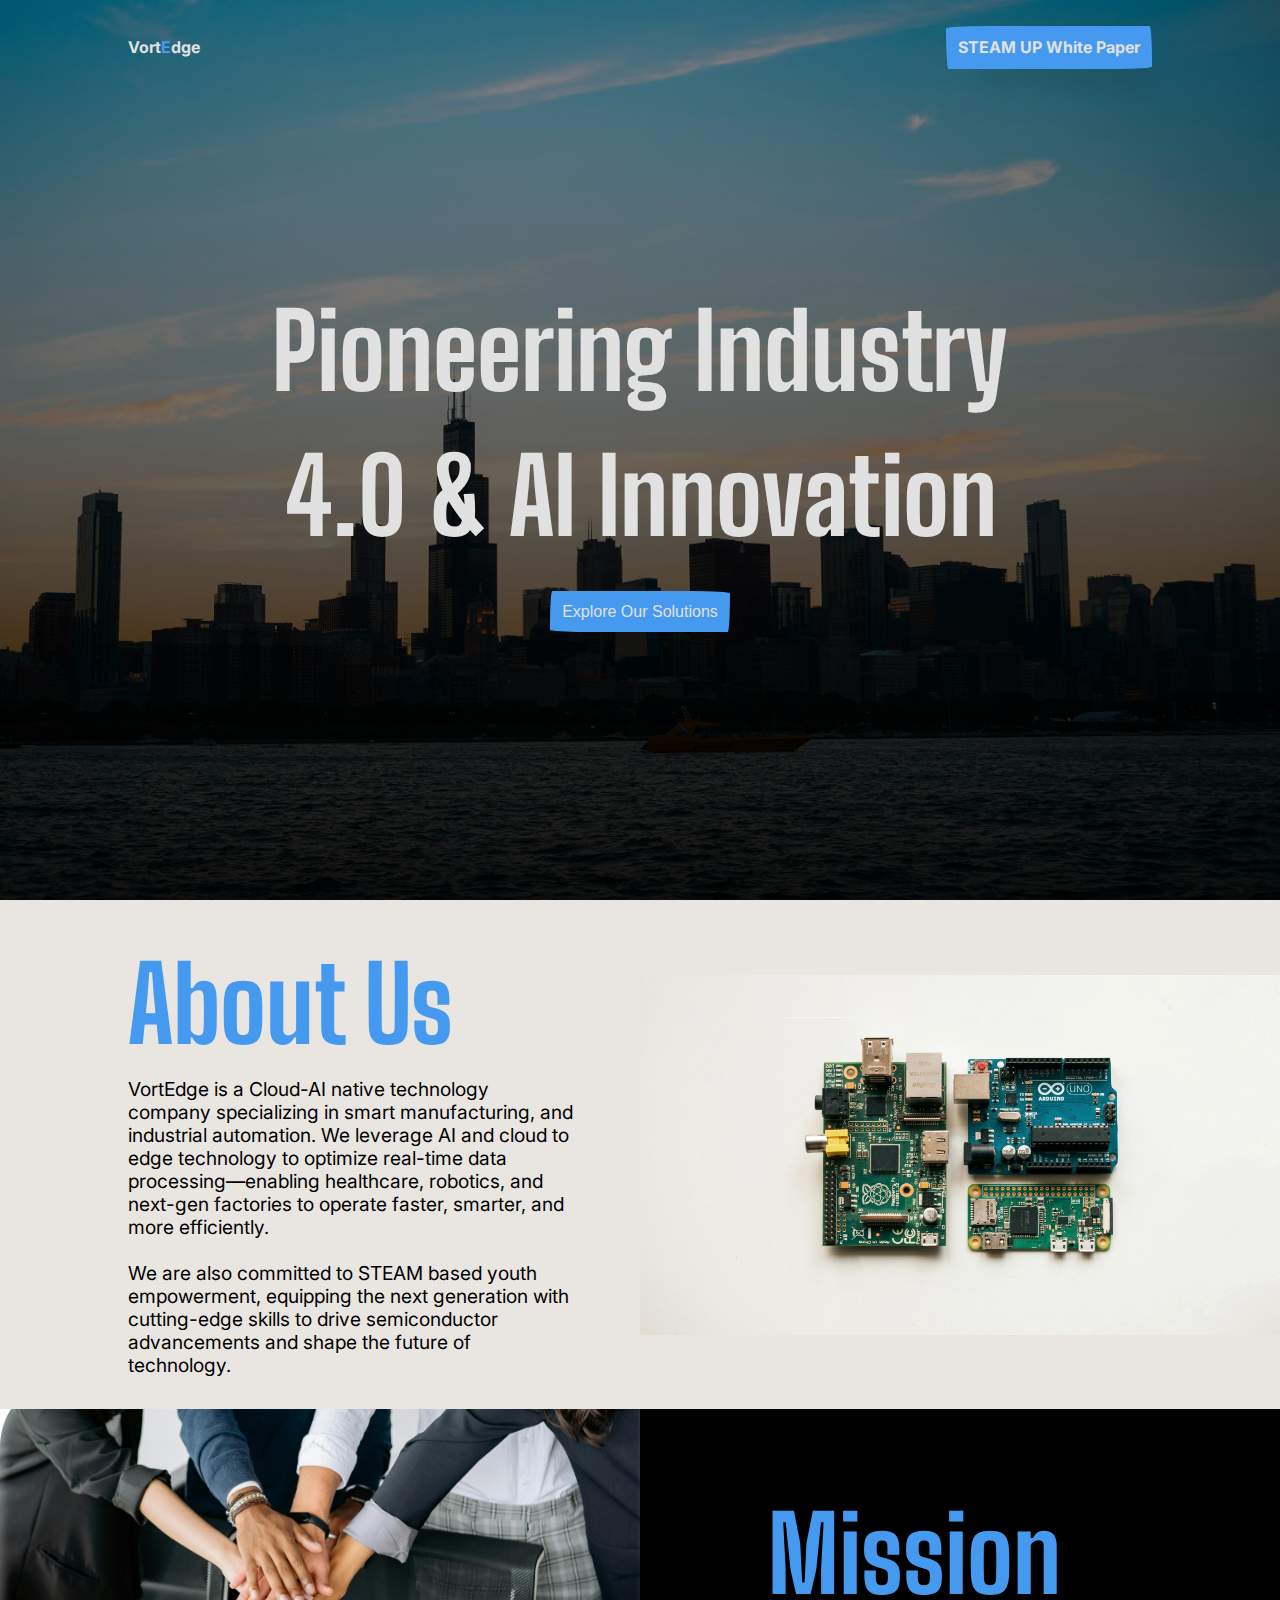
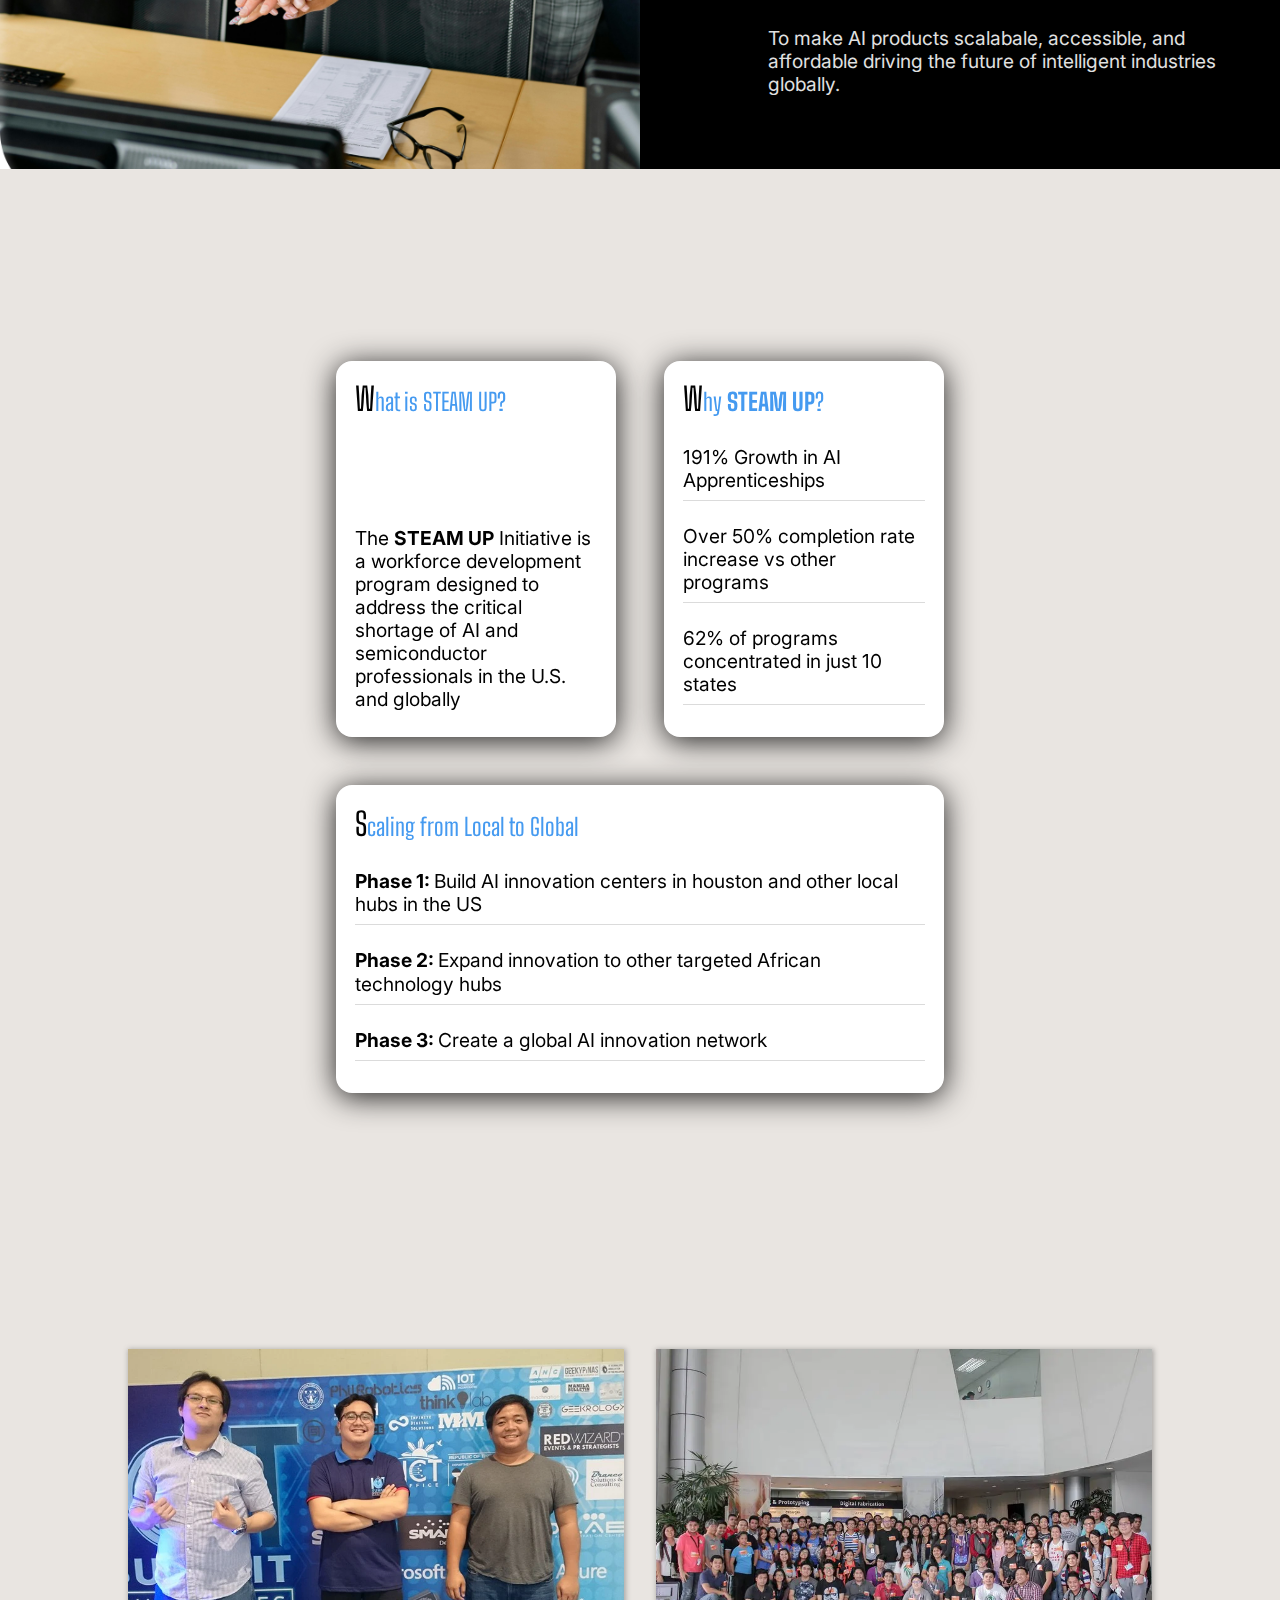
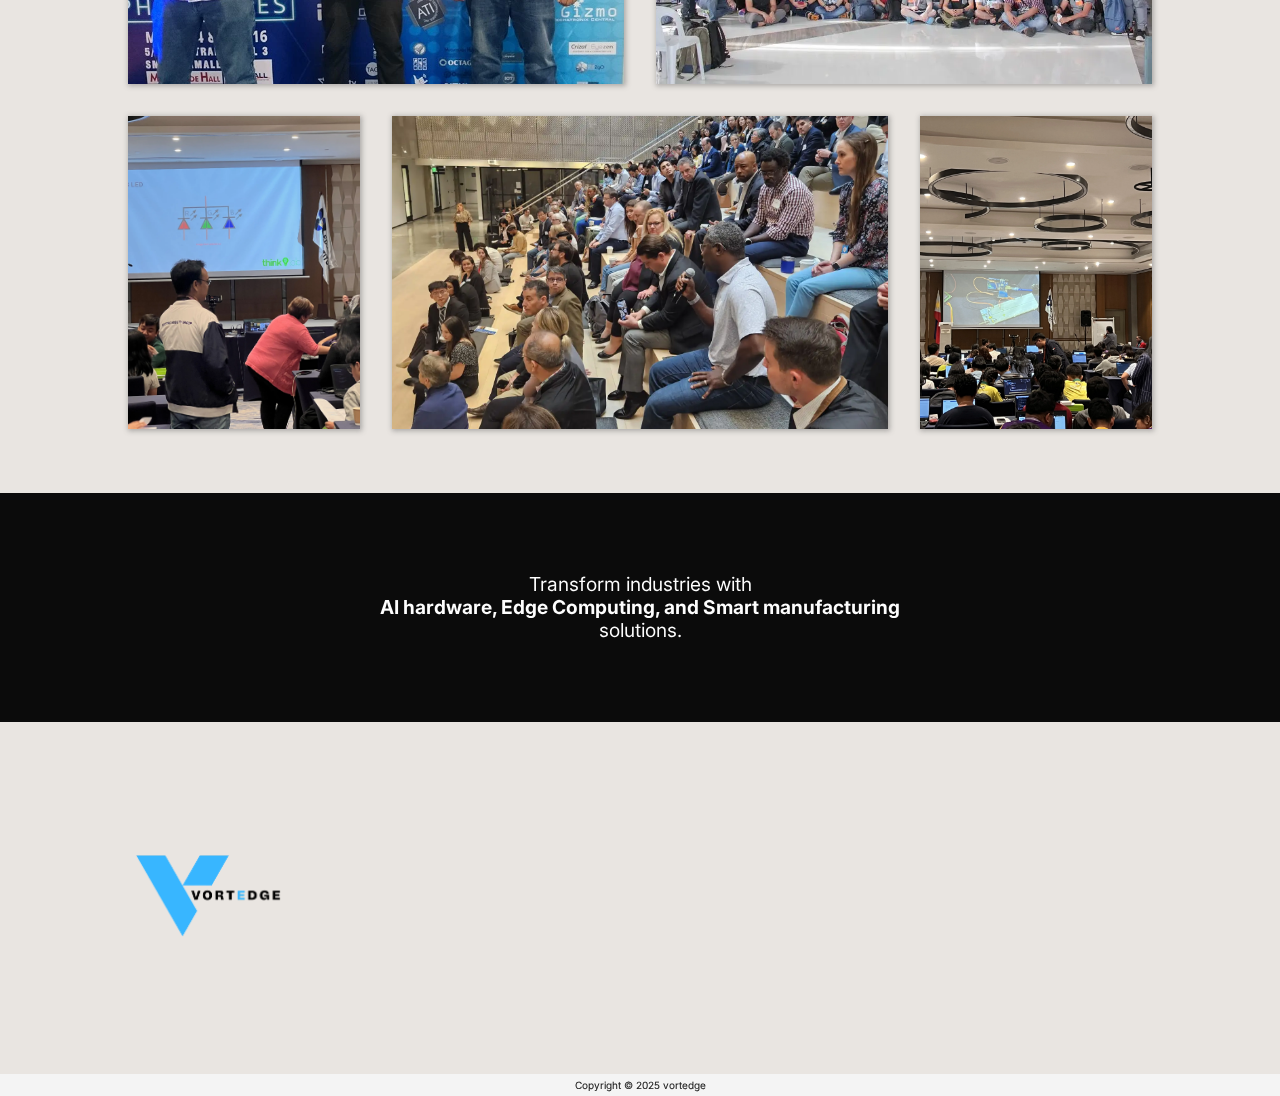
<file: index.html>
<!DOCTYPE html>
<html lang="en">
  <head>
    <meta charset="UTF-8" />
    <meta name="viewport" content="width=device-width, initial-scale=1" />
    <title>Vortedge: Partnership that gives you an edge.</title>
    <link rel="stylesheet" href="style.css" />
    <link rel="stylesheet" href="style-dark.css" />
    <link rel="stylesheet" href="cookie.css" />
    <link
      rel="shortcut icon"
      href="./assets/img/thumbnail.jpg"
      type="image/x-icon"
    />
    <!-- <link
      rel="stylesheet"
      href="https://cdn.jsdelivr.net/npm/@picocss/pico@1/css/pico.min.css"
    /> -->
    <link rel="preconnect" href="https://fonts.googleapis.com" />
    <link rel="preconnect" href="https://fonts.gstatic.com" crossorigin />
    <link
      href="https://fonts.googleapis.com/css2?family=Big+Shoulders:opsz@10..72&family=Inter:ital,opsz,wght@0,14..32,100..900;1,14..32,100..900&display=swap"
      rel="stylesheet"
    />
  </head>

  <body class="" id="home">



    <!-- Navigation -->
    <nav class="container-fluid nav">
      <a href="" class="links vortedge">
        <strong>Vort<span>E</span>dge</strong>
      </a>

      <a href="#contact" role="nav-link" class="links">
        <span> STEAM UP </span> White Paper</a
      >
    </nav>

    <!-- Hero Section -->
    <header class="header">
      <div class="header-container">
        <h1 class="heading-primary">Pioneering Industry 4.0 & AI Innovation</h1>
        <!-- <p class="">
          Transforming industries with AI hardware, edge computing, and smart
          manufacturing solutions.
        </p> -->
        <a href="#solutions" role="button">Explore Our Solutions</a>
      </div>
    </header>

    <!-- About Section -->
    <section id="about" class="about">
      <div class="about-container">
        <div class="">
          <h2 class="heading-primary">About Us</h2>
          <p>
            VortEdge is a Cloud-AI native technology company specializing in
            smart manufacturing, and industrial automation. We leverage AI and
            cloud to edge technology to optimize real-time data
            processing—enabling healthcare, robotics, and next-gen factories to
            operate faster, smarter, and more efficiently. <br />
            <br />
            We are also committed to STEAM based youth empowerment, equipping
            the next generation with cutting-edge skills to drive semiconductor
            advancements and shape the future of technology.
          </p>
        </div>
        <figure class="">
          <img src="./assets/img/embeded-systems.webp" alt="Manufacturing" />
        </figure>
      </div>
      <div class="about-container">
        <div class="">
          <h1 class="heading-primary">Mission</h1>
          <p>
            to make AI products scalabale, accessible, and affordable driving
            the future of intelligent industries globally.
          </p>
        </div>
        <figure class="">
          <img src="./assets/img/collaboration.webp" alt="Manufacturing" />
        </figure>
      </div>
    </section>

    <!-- Solutions Section -->
    <section class="business" id="solutions">
      <div class="business-card">
        <div class="">
          <h2 class="heading-secondary">What is STEAM UP?</h2>
          <p>
            The <strong>STEAM UP</strong> Initiative is a workforce development program
            designed to address the critical shortage of AI and semiconductor
            professionals in the U.S. and globally
          </p>
        </div>
      </div>

      <div class="business-card">
        <div class="">
          <h2 class="heading-secondary">Why <strong>STEAM UP</strong>?</h2>
          <ul>
            <li>
              <p>191% Growth in AI Apprenticeships</p>
            </li>
            <li>
              <p>Over 50% completion rate increase vs other programs</p>
            </li>
            <li>
              <p>62% of programs concentrated in just 10 states</p>
            </li>
          </ul>
        </div>
        <!-- <button>see more</button> -->
      </div>

      <div class="business-card">
        <div>
          <h2 class="heading-secondary">Scaling from Local to Global</h2>
          <ul>
            <li>
              <p>
                <strong>Phase 1: </strong>
                <span
                  >Build AI innovation centers in houston and other local hubs
                  in the US</span
                >
              </p>
            </li>
            <li>
              <p>
                <strong>Phase 2: </strong>
                <span
                  >Expand innovation to other targeted African technology
                  hubs</span
                >
              </p>
            </li>
            <li>
              <p>
                <strong>Phase 3: </strong>
                <span>Create a global AI innovation network</span>
              </p>
            </li>
          </ul>
        </div>
      </div>
    </section>

    <!-- Gallery Section -->
    <section class="gallery">
      <div class="gallery-container">
        <div class="gallery-grid">
          <figure>
            <img src="./assets/img/g3.webp" alt="" draggable="false"  />
          </figure>
          <figure>
            <img src="./assets/img/g4.webp" alt="" />
          </figure>
          <figure><img src="./assets/img/g1.webp" alt=""" /></figure>
          <figure>
            <img src="./assets/img/g6.webp" alt="Smart Manufacturing" />
          </figure>

          <figure>
            <img src="./assets/img/g2.webp" alt="Smart Manufacturing" />
          </figure>
        </div>
      </div>
    </section>

    <!-- Footer Section -->
    <!-- Footnote -->
    <section class="footnote">
      <p>Transform industries with</p>
      <p>
        <strong>AI hardware, Edge Computing, and Smart manufacturing</strong>
        <br />
        solutions.
      </p>
    </section>

    <!-- Contact Section -->
    <section class="contact flex" id="contact">
      <figure>
        <a href="#home">
          <img src="./assets/img/logo.png" alt="" class="logo" />
          <img src="./assets/img/logo-dark.png" alt="" class="logo-dark" />
          <!-- <figcaption>Logo</figcaption> -->
        </a>
      </figure>

      
    
    </section>

    <footer class="copyright">
      <p>Copyright © 2025 vortedge</p>
    </footer>

    <!-- <div id="consentBox">
      <img src="./assets/img/thumbnail.jpg" alt="Logo" />
      <div id="consentContent">
        <header id="consentHeader">Cookies: The choice is yours</header>
        <p>
          We use cookies to make our site work well for you and so we can
          continually improve it.
          <br />The cookies that are necessary to keep the site functioning are
          always on
        </p>
        <div class="buttons">
          <button class="consentButton">Accept Cookies</button>
          <button class="rejectButton">Reject</button>
        </div>
      </div>
    </div> -->

    <script src="script.js"></script>
  </body>
</html>





<!-- <form
class="form-grid"
action="https://api.web3forms.com/submit"
method="POST"
name="contact"
>
<h3 class="heading-tertiary">Join the momevement</h3>
 Replace with your Access Key 
<input
  type="hidden"
  name="access_key"
  value="3a00c6b9-61ce-4846-a7cc-b9e858e9230a"
/>

<input
  type="text"
  id="name"
  name="name"
  placeholder="Your Name"
  autocomplete="name"
  required
/>
<input
  type="email"
  id="email"
  name="email"
  placeholder="Your Email"
  required
  autocomplete="email"
/>
<textarea
  id="message"
  name="message"
  placeholder="Your Message"
  required
></textarea>
<button type="submit" onclick="">Send</button>
</form> -->
</file>
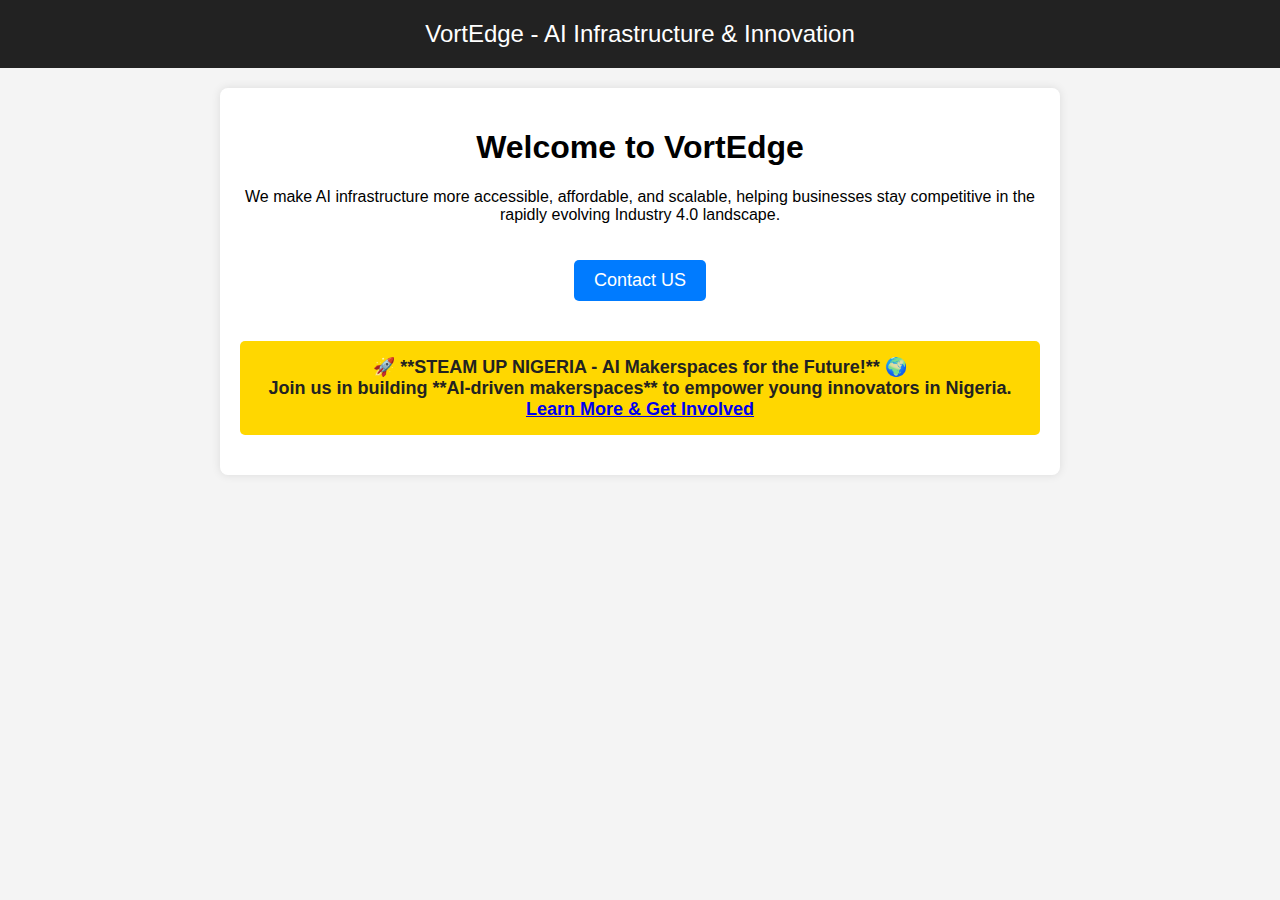
<file: index2.html>
<!DOCTYPE html>
<html lang="en">
<head>
    <meta charset="UTF-8">
    <meta name="viewport" content="width=device-width, initial-scale=1.0">
    <title>VortEdge - AI Innovation & Makerspaces</title>
    <style>
        body {
            font-family: Arial, sans-serif;
            margin: 0;
            padding: 0;
            text-align: center;
            background-color: #f4f4f4;
        }
        header {
            background: #222;
            color: #fff;
            padding: 20px;
            font-size: 24px;
        }
        .container {
            max-width: 800px;
            margin: 20px auto;
            padding: 20px;
            background: #fff;
            box-shadow: 0px 0px 10px rgba(0, 0, 0, 0.1);
            border-radius: 8px;
        }
        .cta-button {
            display: inline-block;
            margin: 20px 0;
            padding: 10px 20px;
            background: #007BFF;
            color: white;
            text-decoration: none;
            font-size: 18px;
            border-radius: 5px;
        }
        .ad-banner {
            background: #FFD700;
            color: #222;
            padding: 15px;
            font-size: 18px;
            font-weight: bold;
            margin: 20px 0;
            border-radius: 5px;
        }
    </style>
</head>
<body>
    <header>VortEdge - AI Infrastructure & Innovation</header>
    <div class="container">
        <h1>Welcome to VortEdge</h1>
        <p>We make AI infrastructure more accessible, affordable, and scalable, helping businesses stay competitive in the rapidly evolving Industry 4.0 landscape.</p>
      
        <a href="mailto:" class="cta-button">Contact US</a>
        <div class="ad-banner">
            🚀 **STEAM UP NIGERIA - AI Makerspaces for the Future!** 🌍 <br>
            Join us in building **AI-driven makerspaces** to empower young innovators in Nigeria. <br>
            <a href="https://steamupnigeria.org" target="_blank">Learn More & Get Involved</a>
        </div>
    </div>
</body>
</html>
</file>
<file: style.css>
* {
  margin: 0;
  padding: 0;
  box-sizing: border-box;

  transition: all 0.3s ease-in-out;
}

:root {
  --primary: #459af0 !important;
  --default-text-color: #010101;
  --color-white: #e1e1e1;
}

html {
  height: 100%;
  width: 100%;
  scroll-behavior: smooth;
  color: var(--default-text-color);
}

body {
  width: 100vw;
  overflow-x: hidden !important;
  line-height: 1.2;
  font-family: "Inter", sans-serif;
  font-optical-sizing: auto;
  background: #e9e5e1;
  font-style: normal;
}
/*  */

/* Typography */
h1,
h2,
h3,
h4,
h5,
h6 {
  position: relative;
  z-index: 2;
  font-family: "Big Shoulders", sans-serif;
  font-optical-sizing: auto;
  font-weight: 400;
  font-style: normal;
  line-height: 1.4;
}

p {
  font-size: 1.2rem;
}

.offset-header {
  position: relative;
  z-index: 0;
  font-size: 4rem;
  text-transform: uppercase;
  transform: translateY(3rem);
}

@supports (-webkit-text-stroke: 3px black) {
  .offset-header {
    -webkit-text-fill-color: rgba(255, 255, 255, 0.534);
    -webkit-text-stroke: 0.2px var(--primary);
  }
}
/* 
p{
  font-size: 1.4rem;
} */

p::first-letter {
  text-transform: capitalize;
}

.heading-primary {
  font-size: 4rem;
  font-weight: 700;
  color: var(--primary);
}

@media (min-width: 768px) {
  .heading-primary {
    font-size: 6.5rem;
  }
}

.heading-secondary {
  color: var(--primary);
}

.links {
  text-decoration: none;
  color: inherit;
}

/*  */

/* Utilities */
img {
  width: 100%;
  height: 100%;
  object-fit: cover;
  pointer-events: none;
}

[role="button"],
button {
  background-color: var(--primary);
  text-decoration: none;
  cursor: pointer;
  color: var(--color-white);
  font-family: arial, sans-serif;
  text-align: center;
  padding: 0.75rem;
  outline: none;
  border-color: transparent;

  border-bottom-right-radius: 15px 255px;
  border-bottom-left-radius: 225px 15px;
  border-top-right-radius: 255px 15px;
  border-top-left-radius: 15px 225px;
}

[role="button"]:hover,
button:hover {
  border-color: #dadce0;
  box-shadow: rgba(0, 0, 0, 0.1) 0 1px 1px;
  color: #202124;
}

[role="button"]:focus,
button:focus {
  border-color: #4285f4;
  outline: none;
}

/* Layout */
.flex {
  display: flex;
  justify-content: space-between;
}

/* Buttons */
[role="button-secondary"],
.button-secondary {
  color: var(--primary) !important;
  background: transparent !important;
  border: 1px solid var(--primary);
  padding: 0.4rem 1rem;
  border-radius: 15rem;

  transition: all 0.3s ease-in-out;
}

[role="button-secondary"]:hover,
.button-secondary:hover {
  background: #b2b2b2 !important;
  color: cornsilk !important;
}

/*  --------------------- */
/* |         nav         |*/
/*  --------------------- */
.nav {
  position: absolute;
  top: 0;
  left: 0%;
  padding: 0 10%;
  display: flex;
  align-items: center;
  justify-content: space-between;
  width: 100vw;
  padding: 2% 10%;
  color: var(--color-white);
}

[role="nav-link"] {
  align-self: center;
  background-color: var(--primary);
  /* background-position: 0 90%; 
  background-size: 4px 3px; */
  box-shadow: rgba(0, 0, 0, 0.2) 15px 28px 25px -18px;
  box-sizing: border-box;
  color: var(--color-white);
  font-weight: bold;
  cursor: pointer;
  /* display: inline-block; */
  /* font-family: Neucha, sans-serif; */
  font-size: 1rem;
  /* line-height: 23px; */
  /* outline: none; */
  padding: 0.75rem;
  text-decoration: none;
  transition: all 235ms ease-in-out;
  border-bottom-left-radius: 15px 255px;
  border-bottom-right-radius: 225px 15px;
  border-top-left-radius: 255px 15px;
  border-top-right-radius: 15px 225px;
  user-select: none;
  -webkit-user-select: none;
  touch-action: manipulation;
}

[role="nav-link"]:hover {
  box-shadow: rgba(0, 0, 0, 0.3) 2px 8px 8px -5px;
  transform: translate3d(0, 2px, 0);
}

[role="nav-link"]:focus {
  box-shadow: rgba(0, 0, 0, 0.3) 2px 8px 4px -6px;
}

.vortedge {
  cursor: none !important;
}
.vortedge > strong > span {
  color: var(--primary) !important;
}

/*  --------------------- */
/* |  header contain     |*/
/*  --------------------- */

.header {
  height: 100vh;
  width: 100vw;
  background: bottom center/cover no-repeat;
  background-image: linear-gradient(rgba(0, 0, 0, 0.279), rgba(0, 0, 0, 0.878)),
    url(./assets/img/hero.webp);
  display: flex;
  align-items: center;
  padding: 0 10%;
  margin: 0%;
}

.header-container {
  max-width: 50rem;
  margin: auto auto 35% auto;
  text-align: right;
}

.header-container > h1 {
  color: var(--color-white) !important;
  margin-bottom: 10%;
}

@media (min-width: 768px) {
  .header {
    background: bottom right/cover no-repeat;
    background-image: linear-gradient(
        rgba(0, 0, 0, 0.279),
        rgba(0, 0, 0, 0.878)
      ),
      url(./assets/img/hero.webp);
  }
  .header-container {
    margin: auto;
    text-align: center;
  }

  .header-container > h1 {
    margin-bottom: 4%;
  }
}

/*  --------------------- */
/* |  about section      |*/
/*  --------------------- */
.about {
  display: block;
  margin: 0 0 0;
}

.about-container {
  display: flex;
  flex-direction: column;
  justify-content: space-between;
  align-items: center;
}

@media (min-width: 768px) {
  .about-container {
    display: flex;
    flex-direction: row;
  }
}

.about-container > div,
.about-container > figure {
  flex: 0 0 50%;
  overflow-y: hidden;
}

.about-container > div {
  padding: 2rem 4rem;
  padding-left: 10%;
}

.about-container > figure {
  aspect-ratio: 16/9;
}

/* .about-container:nth-child(even) > div {
  padding: 0 2rem;
  padding-left: 1%;
  padding-right: 10%;
} */

.about-container:nth-child(even) > figure {
  order: -2;
}

.about-container:nth-child(even) {
  background: #000;
}

.about-container:nth-child(even) > * {
  color: var(--color-white);
}

.about-container > figure > img {
  width: 100%;
  height: 100%;
  object-fit: cover;
}

/*  --------------------- */
/* |     business        |*/
/*  --------------------- */

.business {
  display: flex;
  justify-content: space-between;
  gap: 3rem;
  align-items: stretch;
  padding: 15% 5%;
  flex-wrap: wrap;

  background: bottom center/contain no-repeat fixed;
  background-image: radial-gradient(circle, #f6f6f631 0%, transparent 20%),
    url(./assets/img/bg.svg);
  backdrop-filter: blur(50px);
  -webkit-backdrop-filter: blur(50px);
}

.business-card {
  position: relative;
  flex: 1 1 80%;
  border: 1px solid #b2b2b299;
  padding: 2.5% 3%;
  border-radius: 0.5rem;
  cursor: pointer;
  display: flex;
  justify-content: center;
  align-items: center;

  /* From https://css.glass */
  background: rgb(255, 255, 255);
  border-radius: 16px;
  box-shadow: 0 4px 30px rgba(0, 0, 0, 0.867);
  backdrop-filter: blur(1.9px);
  -webkit-backdrop-filter: blur(1.9px);
  border: 1px solid rgba(255, 255, 255, 0.18);
}

@media (min-width: 768px) {
  .business {
    padding: 15% 20%;
    margin: 0 5rem;
  }
  .business-card {
    flex: 1 0 30%;
  }
}

.business-card:hover {
  box-shadow: 0 4px 30px rgba(0, 0, 0, 0.2);
}

.business-card > div {
  /* background: red !important; */
  height: 100%;
  margin: auto;
  display: flex;
  flex-direction: column;
  justify-content: space-between;
}

.business-card:nth-child(1) > div > p {
  flex: 0 1 60%;
  padding-top: 5%;
}

.business-card > div > h2::first-letter {
  font-size: xx-large;
  color: var(--default-text-color);
}

.business-card > div > ul > li {
  margin: 1rem 0;
  padding: 0.5rem 0;
  list-style: none;
  border-bottom: 1px solid #b2b2b278;
}

/*  --------------------- */
/* |   gallery  section  |*/
/*  --------------------- */

.gallery-container {
  display: block;
  padding: 5% 10%;
}

.gallery-grid {
  display: grid;
  grid-template-columns: repeat(4, 1fr);
  gap: 2rem;
}

.gallery-grid > figure {
  position: relative;
  overflow: hidden;
  box-shadow: 1px 1px 5px 1px #5f5f5f72;
}

.gallery-grid > figure:nth-child(1),
.gallery-grid > figure:nth-child(2),
.gallery-grid > figure:nth-child(4) {
  grid-column: span 2;
}

/*  --------------------- */
/* |  footnote  section  |*/
/*  --------------------- */

.footnote {
  display: block;
  text-align: center;
  padding: 5rem 0 !important;
  background: #f4f4f4;
  -webkit-filter: invert(100%);
  filter: invert(100%);
  /* color: #b2b2b2; */
}

.contact p {
  font-size: 2rem;
}

/*  --------------------- */
/* |  contact  section   |*/
/*  --------------------- */
.contact {
  padding: 10%;
  align-items: flex-start;
}

.contact > figure {
  flex: 0 0 20%;
  max-width: 10rem;
}
.contact > figure > img {
  width: 100%;
  height: 100%;
  object-fit: contain;
}

.form-grid {
  flex: 0 0 40%;
  display: grid;
  grid-template-columns: repeat(2, 1fr);
  grid-template-rows: repeat(3, 1fr);
  grid-column-gap: 1rem;
  grid-row-gap: 1rem;
}

.form-grid > h3 {
  grid-area: 1 / 1 / 4 / 3;
  text-align: center;
}

.form-grid > input,
.form-grid > textarea,
.form-grid > button {
  border: 2px solid var(--primary);
  padding: 1.5% 5%;
}

.form-grid > input[name="name"] {
  grid-area: 2 / 1 / 2 / 2;
}
.form-grid > input[name="email"] {
  grid-area: 2 / 2 / 2 / 3;
  /* border-left: none; */
}
.form-grid > textarea {
  grid-area: 3 / 1 / 3 / 3;
  /* border-top: none; */
  margin: auto;
  width: 100%;
  resize: none;
}
.form-grid > button {
  grid-area: 4 / 1 / 4 / 3;
}

@media (max-width: 768px) {
  .contact {
    flex-direction: column;
  }
  .contact figure {
    order: 4;
    margin: 5rem auto 0 auto;
  }
  .form-grid {
    margin: center;
  }
}

.logo-dark {
  display: none;
}

/*  --------------------- */
/* |      footer         |*/
/*  --------------------- */

footer {
  text-align: center;
  background: #f4f4f4;
  padding: 0.4%;
}

footer > p {
  color: var(--color-white);
  -webkit-filter: invert(100%);
  filter: invert(100%);
}

.copyright > p {
  font-size: x-small;
}
</file>
<file: style-dark.css>
@media (prefers-color-scheme: dark) {
  :root {
    --primary: #459af0 !important;
    --default-text-color: #ededed;
  }

  body {
    background: #0b1c28;
  }

  .header{
    background: top center/cover no-repeat fixed;
    background-image: linear-gradient(rgba(0, 0, 0, 0.56), rgba(0, 0, 0, 0.8)),
      url(./assets/img/hero-dark.webp);
  }

  .header-container > div {
    box-shadow: none;
  }

  .business {
    background-image: radial-gradient(circle, #16161631 0%, transparent 20%), url(./assets/img/bg.svg);
  } 
  .business-card {
    background: #0b1c28;;
  }
  .footnote {
    background: #ededed;
    color: #010101;
  }

  .logo{
    display: none;
  }
  .logo-dark {
    display: block;
  }
}
</file>
<file: cookie.css>
#consentBox {
    background: #fff;
    padding: 20px;
    border-radius: 15px;
    box-shadow: 0 8px 16px rgba(0, 0, 0, 0.2);
    text-align: center;
    position: absolute;
    transform: translate(-50%, -50%);
    top: 50%;
    left: 50%;
    width: 30rem;
    z-index: 1000;
}

#consentBox.hide {
    opacity: 0;
    pointer-events: none;
    transform: scale(0.8);
    transition: all 0.3s ease;
}

::selection {
    color: #fff;
    background: #229a0f;
}

#consentContent p {
    color: #858585;
    margin: 10px 0 20px 0;
    font-size: .7rem;
}

#consentContent .buttons {
    display: flex;
    align-items: center;
    justify-content: center;
    margin-top: 20px;
}

.consentButton,
.rejectButton {
    padding: 12px 30px;
    border: none;
    outline: none;
    color: #fff;
    font-size: 16px;
    font-weight: 500;
    border-radius: 5px;
    cursor: pointer;
    transition: all 0.3s ease;
}

.consentButton {
    background: var(--primary);
    margin-right: 10px;
}

.rejectButton {
    color: #111211;
    background: transparent;
    border: 2px solid var(--primary);
    text-decoration: none;
}

#consentBox img {
    max-width: 90px;
}

#consentHeader {
    font-size: 25px;
    font-weight: 600;
    margin-top: 10px;
}
</file>
